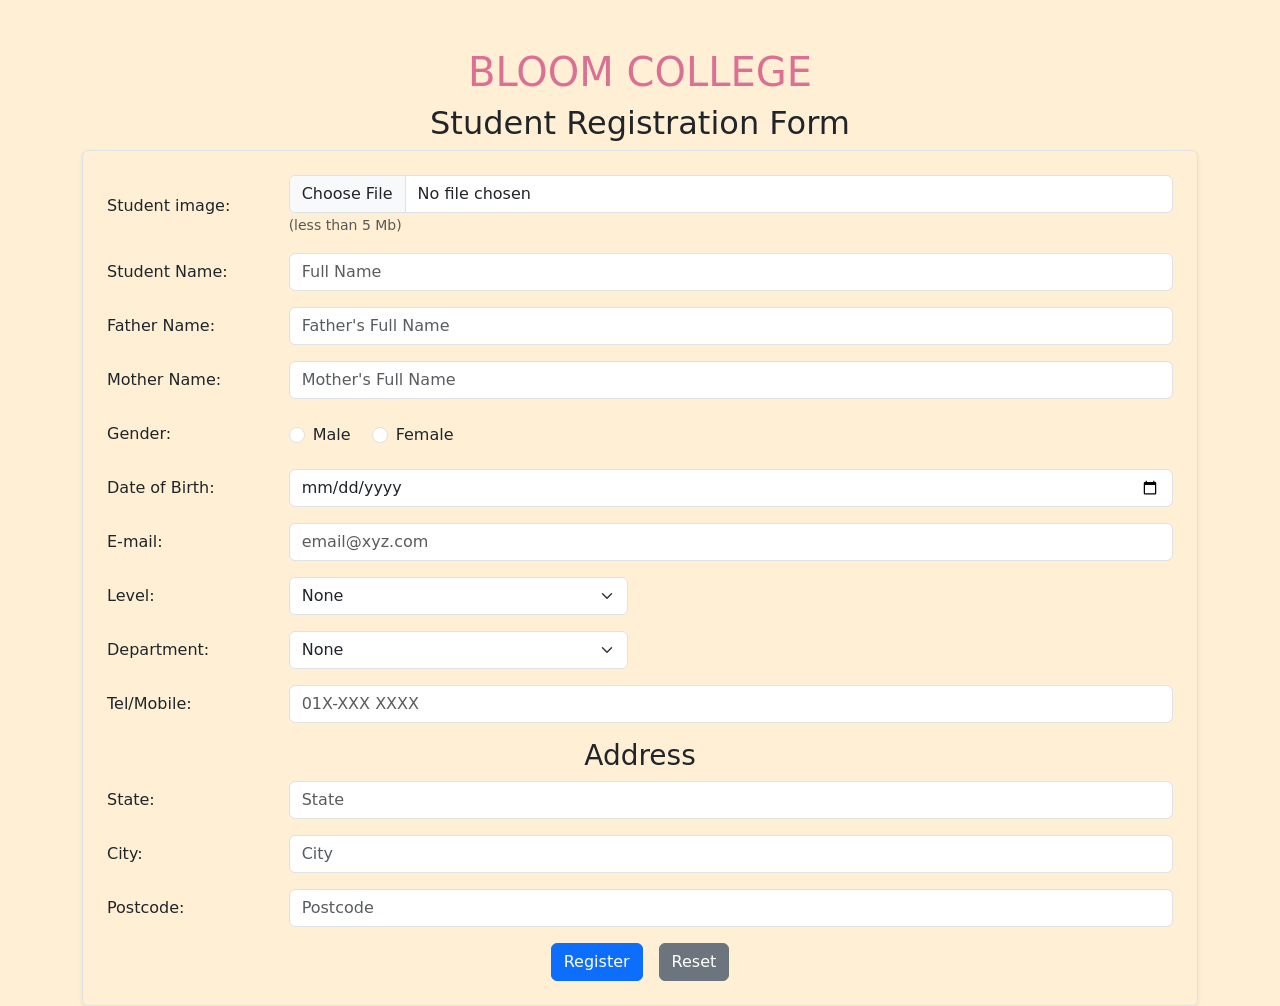
<file: PW2_05DIT24F1114.html>
<!doctype html>
<html lang="en">
  <head>
    <!-- Required meta tags -->
    <meta charset="utf-8">
    <meta name="viewport" content="width=device-width, initial-scale=1">

    <!-- Bootstrap CSS -->
    <link href="https://cdn.jsdelivr.net/npm/bootstrap@5.0.2/dist/css/bootstrap.min.css" rel="stylesheet" integrity="sha384-EVSTQN3/azprG1Anm3QDgpJLIm9Nao0Yz1ztcQTwFspd3yD65VohhpuuCOmLASjC" crossorigin="anonymous">

    <title>Bloom College Student Registration Form</title>
    <style>
        .email-focus {
            background-color: #e9f7ef;
            transition: background-color 0.3s;
        }
    </style>
  </head>
<body style="background-color: papayawhip;">

<!-- Title -->
  <div class="container mt-5">
    <h1 class="text-center" style="color: palevioletred;">BLOOM COLLEGE</h1>
    <h2 class="text-center">Student Registration Form</h2>
    <form id="registrationForm" class="p-4 border rounded shadow-sm">

<!-- Student image -->
    <form id="registrationForm" class="p-4 border rounded shadow-sm">
            <div class="mb-3 row align-items-center">
                <label for="studentImage" class="col-sm-2 col-form-label">Student image:</label>
                <div class="col-sm-10">
                    <input type="file" class="form-control" id="studentImage" accept="image/*">
                    <small class="form-text text-muted">(less than 5 Mb)</small>
                </div>
            </div>
    
<!-- Student name -->
        <div class="mb-3 row">
    <label for="student name" class="col-sm-2 col-form-label">Student Name:</label>
    <div class="col-sm-10">
      <input type="text" class="form-control" id="student name" placeholder="Full Name">
    </div>
  </div>

<!-- Father's name -->
        <div class="mb-3 row">
    <label for="father's name" class="col-sm-2 col-form-label">Father Name:</label>
    <div class="col-sm-10">
      <input type="text" class="form-control" id="father's name" placeholder="Father's Full Name">
    </div>
  </div>

<!-- Mother's name -->
       <div class="mb-3 row">
    <label for="mother's name" class="col-sm-2 col-form-label">Mother Name:</label>
    <div class="col-sm-10">
      <input type="text" class="form-control" id="mother's name" placeholder="Mother's Full Name">
    </div>
  </div>

<!-- Gender -->
 <div class="mb-3 row">
      <label class="col-sm-2 col-form-label">Gender:</label> 
          <div class="col-sm-10 pt-2">
              <div class="form-check form-check-inline">
                  <input class="form-check-input" type="radio" name="genderOptions" id="genderMale" value="Male">
                  <label class="form-check-label" for="genderMale">Male</label>
              </div>
          <div class="form-check form-check-inline">
                  <input class="form-check-input" type="radio" name="genderOptions" id="genderFemale" value="Female">
                  <label class="form-check-label" for="genderFemale">Female</label>
                </div>
          </div>
      </div>

<!-- Date of birth -->
 <div class="mb-3 row">
      <label for="dob" class="col-sm-2 col-form-label">Date of Birth:</label>
          <div class="col-sm-10">
              <input type="date" class="form-control" id="dob" name="dob" required>
            </div>
          </div>

<!-- Email -->
   <div class="mb-3 row">
    <label for="student E-mail" class="col-sm-2 col-form-label">E-mail:</label>
    <div class="col-sm-10">
      <input type="text" class="form-control" id="student E-mail" placeholder="email@xyz.com">
    </div>
  </div>

<!-- Level -->
 <div class="mb-3 row">
      <label for="level" class="col-sm-2 col-form-label">Level:</label>
        <div class="col-sm-4">
      <select class="form-select" aria-label="Default select example">
        <option selected>None</option>
        <option value="Phd">Phd</option>
        <option value="diploma">Diploma</option>
        <option value="degree">Degree</option>
        <option value="masters">Masters</option>
    </select>
  </div>
</div>

<!-- Department -->
 <div class="mb-3 row">
      <label for="level" class="col-sm-2 col-form-label">Department:</label>
        <div class="col-sm-4">
      <select class="form-select" aria-label="Default select example">
        <option selected>None</option>
        <option value="computing">Computer Engineering</option>
        <option value="civil">Civil Engineering</option>
        <option value="electrical">Electrical Engineering</option>
        <option value="mechanical">Mechanical Engineering</option>
      </select>
    </div>
  </div>

<!-- Tel No -->
 <div class="mb-3 row">
    <label for="tel no" class="col-sm-2 col-form-label">Tel/Mobile:</label>
    <div class="col-sm-10">
      <input type="text" class="form-control" id="tel no" placeholder="01X-XXX XXXX">
    </div>
  </div>

<!-- Address -->
 <h3 class="text-center">Address</h3>

<!-- State -->
 <div class="mb-3 row">
    <label for="state name" class="col-sm-2 col-form-label">State:</label>
    <div class="col-sm-10">
      <input type="text" class="form-control" id="state" placeholder="State">
    </div>
  </div>

<!-- City -->
 <div class="mb-3 row">
    <label for="city name" class="col-sm-2 col-form-label">City:</label>
    <div class="col-sm-10">
      <input type="text" class="form-control" id="city name" placeholder="City">
    </div>
  </div>

<!-- Postcode -->
 <div class="mb-3 row">
    <label for="postcode no" class="col-sm-2 col-form-label">Postcode:</label>
    <div class="col-sm-10">
      <input type="text" class="form-control" id="postcode no" placeholder="Postcode">
    </div>
  </div>

<!-- Button -->
  <div class="d-flex justify-content-center gap-3">
    <button type="submit" class="btn btn-primary">Register</button>
    <button type="reset" class="btn btn-secondary">Reset</button>
  </div>

<!-- Modal -->
<div class="modal fade" id="successModal" tabindex="-1" aria-labelledby="successModalLabel" aria-hidden="true">
  <div class="modal-dialog">
    <div class="modal-content">
      <div class="modal-header bg-success text-white"">
        <h1 class="modal-title fs-5" id="successModalLabel">Submission Successful</h1>
        <button type="button" class="btn-close" data-bs-dismiss="modal" aria-label="Close"></button>
      </div>
      <div class="modal-body">
        Your details have been saved!
      </div>
      <div class="modal-footer">
        <button type="button" class="btn btn-primary" data-bs-dismiss="modal">Close</button>
      </div>
    </div>
  </div>
</div>
      </form>
    </div>

    <!-- Option 1: Bootstrap Bundle with Popper -->
    <script src="https://cdn.jsdelivr.net/npm/bootstrap@5.0.2/dist/js/bootstrap.bundle.min.js" integrity="sha384-MrcW6ZMFYlzcLA8Nl+NtUVF0sA7MsXsP1UyJoMp4YLEuNSfAP+JcXn/tWtIaxVXM" crossorigin="anonymous"></script>
    <script>
        // --- Question b.i, b.ii ---
        function blurEmail(element) {
            element.classList.remove('email-focus');
        }

        function focusEmail(element) {
            element.classList.add('email-focus');
        }
        
        // --- Question b.iii ---
        function toCaps(element) {
            element.value = element.value.toUpperCase();
        }

        // --- Question b.iv ---
        document.getElementById('registrationForm').addEventListener('submit', function(event) {
            event.preventDefault();

            // Create a new Bootstrap Modal object and show it
            const successModal = new bootstrap.Modal(document.getElementById('successModal'));
            successModal.show();
        });
    </script>

    <!-- Option 2: Separate Popper and Bootstrap JS -->
    <script src="https://cdn.jsdelivr.net/npm/@popperjs/core@2.9.2/dist/umd/popper.min.js" integrity="sha384-IQsoLXl5PILFhosVNubq5LC7Qb9DXgDA9i+tQ8Zj3iwWAwPtgFTxbJ8NT4GN1R8p" crossorigin="anonymous"></script>
    <script src="https://cdn.jsdelivr.net/npm/bootstrap@5.0.2/dist/js/bootstrap.min.js" integrity="sha384-cVKIPhGWiC2Al4u+LWgxfKTRIcfu0JTxR+EQDz/bgldoEyl4H0zUF0QKbrJ0EcQF" crossorigin="anonymous"></script>
  
  </body>
</html>
</file>
